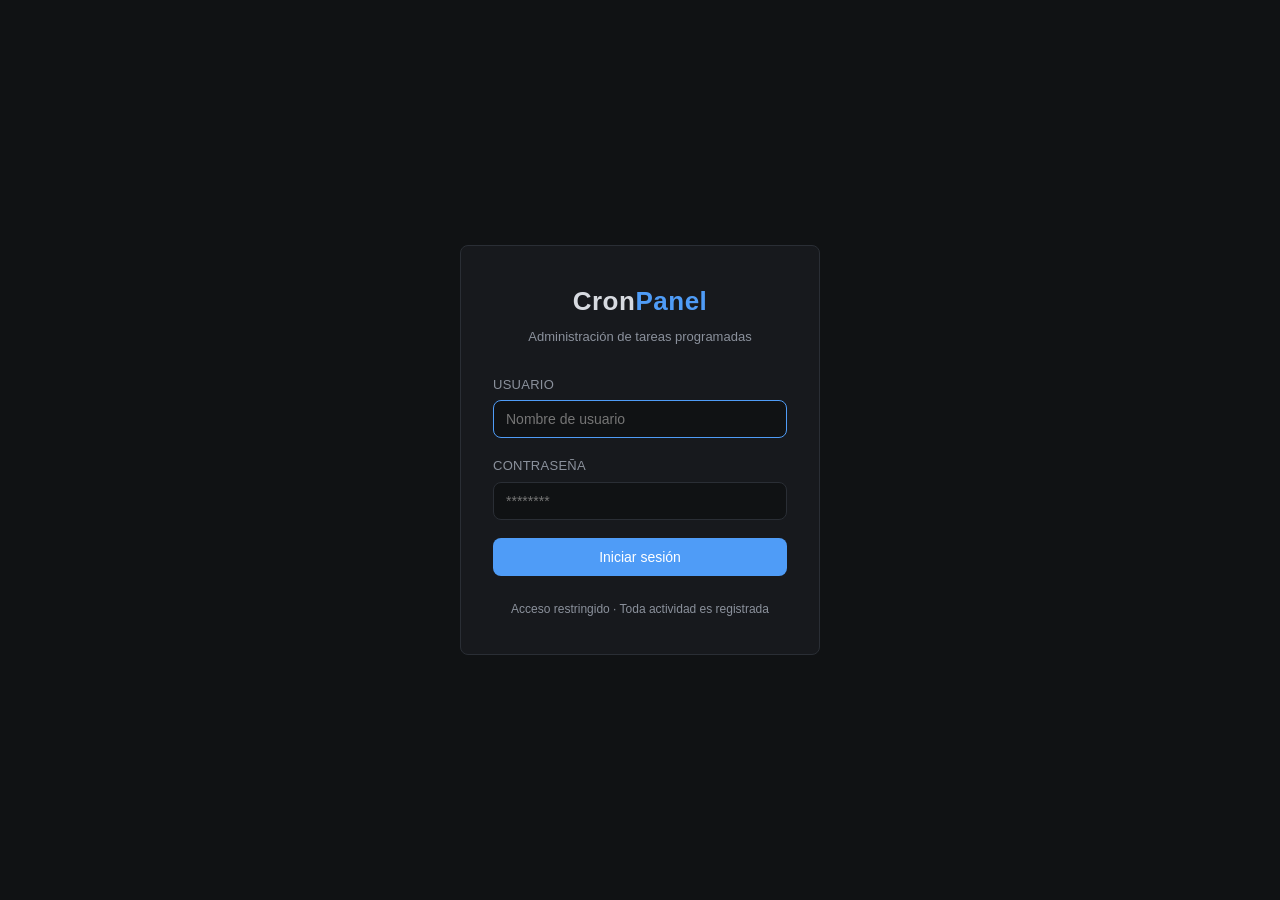
<file: frontend/index.html>
<!DOCTYPE html>
<html lang="es">
<head>
    <meta charset="UTF-8">
    <meta name="viewport" content="width=device-width, initial-scale=1.0">
    <title>CronPanel</title>
    <script>
        (function () {
            var token = localStorage.getItem("cronpanel_token");
            window.location.replace(token ? "pages/dashboard.html" : "pages/login.html");
        })();
    </script>
</head>
<body>
    <noscript>CronPanel requiere JavaScript habilitado.</noscript>
</body>
</html>
</file>
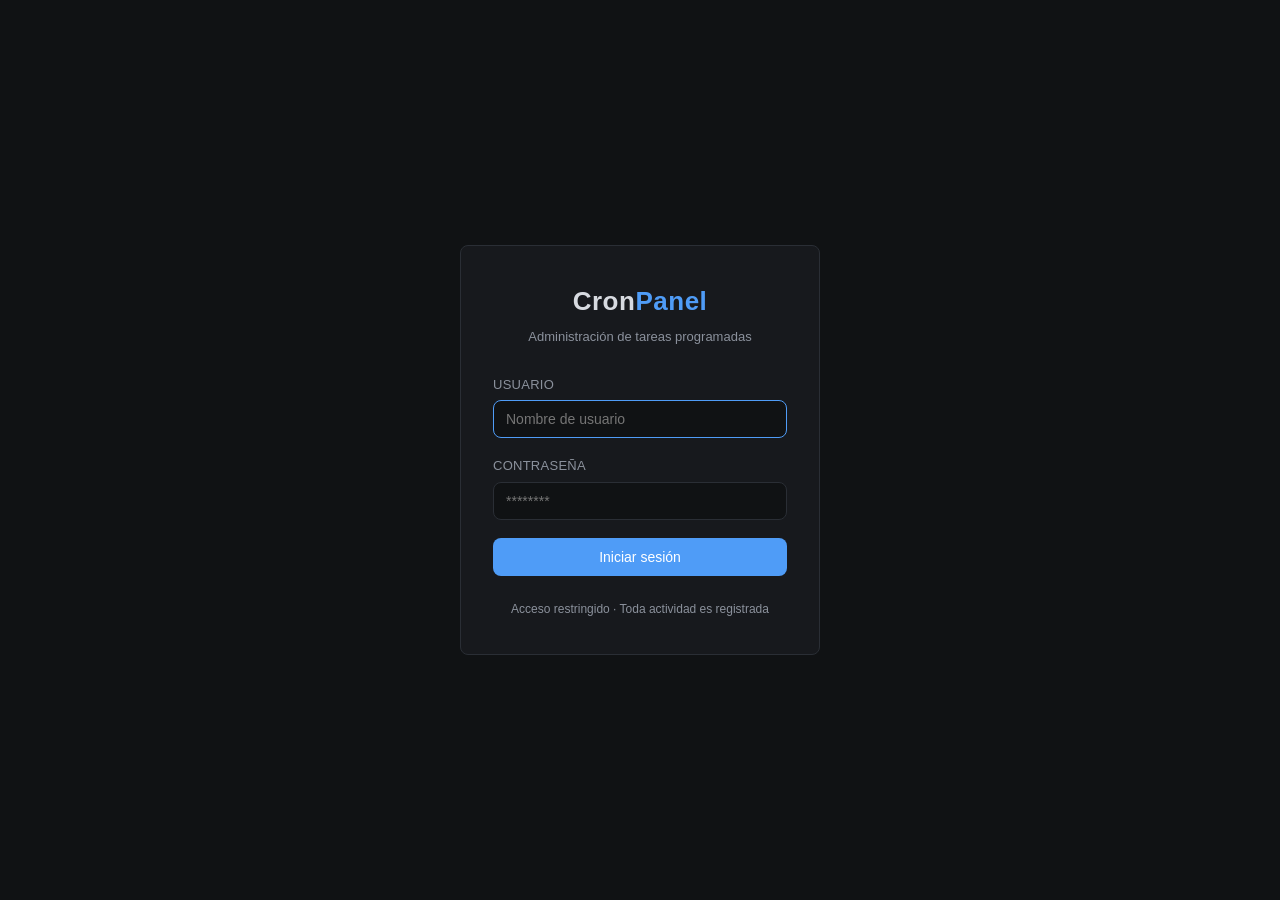
<file: frontend/pages/cron-jobs.html>
<!DOCTYPE html>
<html lang="es">
<head>
    <meta charset="UTF-8">
    <meta name="viewport" content="width=device-width, initial-scale=1.0">
    <title>Automatizaciones | CronPanel</title>
    <link rel="stylesheet" href="../assets/css/main.css">
    <link rel="stylesheet" href="../assets/css/dashboard.css">
    <link rel="stylesheet" href="../assets/css/cronjobs.css">
</head>
<body>
    <aside class="sidebar">
        <div class="sidebar-brand">Cron<span class="brand-accent">Panel</span></div>
        <nav class="sidebar-nav">
            <a href="dashboard.html" class="nav-item">Dashboard</a>
            <a href="cron-jobs.html" class="nav-item active">Automatizaciones</a>
            <a href="scripts.html" class="nav-item">Scripts</a>
            <a href="executions.html" class="nav-item">Ejecuciones</a>
            <span class="nav-separator"></span>
            <span class="nav-item disabled" title="Disponible en próximas fases">Usuarios</span>
            <span class="nav-item disabled" title="Disponible en próximas fases">Roles</span>
            <span class="nav-separator"></span>
            <span class="nav-item disabled" title="Disponible en próximas fases">Auditoría</span>
        </nav>
    </aside>

    <main class="content">
        <header class="topbar">
            <h2>Automatizaciones</h2>
            <div class="user-box">
                <span id="user-role" class="role-badge"></span>
                <span id="user-name"></span>
                <button id="logout-button" class="btn btn-secondary btn-small">Salir</button>
            </div>
        </header>

        <div id="page-alert" class="alert alert-error hidden"></div>

        <section class="toolbar">
            <input type="text" id="filter-name" class="search-input" placeholder="Filtrar por nombre…">
            <select id="filter-active" class="search-input">
                <option value="">Todos los estados</option>
                <option value="true">Activos</option>
                <option value="false">Inactivos</option>
            </select>
            <button id="new-job-button" class="btn btn-primary">Nueva tarea</button>
        </section>

        <section class="card">
            <div class="table-wrap">
                <table class="cron-table" id="jobs-table">
                    <thead>
                        <tr>
                            <th>Nombre</th>
                            <th>Programación</th>
                            <th>Descripción legible</th>
                            <th>Comando</th>
                            <th>Estado</th>
                            <th>Próxima ejecución</th>
                            <th>Última ejecución</th>
                            <th class="actions-col">Acciones</th>
                        </tr>
                    </thead>
                    <tbody id="jobs-body">
                        <tr id="loading-row"><td colspan="8" class="muted">Cargando…</td></tr>
                    </tbody>
                </table>
            </div>
        </section>
    </main>

    <!-- Modal: crear / editar tarea -->
    <div id="job-modal" class="modal-overlay hidden">
        <div class="modal">
            <header class="modal-header">
                <h3 id="modal-title">Nueva tarea</h3>
                <button type="button" class="modal-close" id="modal-close" aria-label="Cerrar">&times;</button>
            </header>
            <form id="job-form" novalidate>
                <input type="hidden" id="job-id">
                <div class="form-group">
                    <label for="job-name">Nombre</label>
                    <input type="text" id="job-name" maxlength="200" autocomplete="off">
                </div>
                <div class="form-group">
                    <label for="job-command">Comando o URL</label>
                    <textarea id="job-command" rows="2" maxlength="2000"></textarea>
                    <p class="field-hint">Se almacena como dato; nunca se ejecuta desde esta plataforma.</p>
                </div>
                <div class="form-group">
                    <label for="job-schedule">Expresión cron (5 campos)</label>
                    <input type="text" id="job-schedule" placeholder="0 2 * * *" maxlength="100" autocomplete="off" spellcheck="false">
                    <p id="schedule-hint" class="field-hint"></p>
                </div>
                <div class="form-group">
                    <label for="job-script">Script vinculado (allow-list)</label>
                    <select id="job-script" class="search-input">
                        <option value="">— Sin script —</option>
                    </select>
                    <p class="field-hint" id="job-script-hint"></p>
                </div>
                <div class="form-group">
                    <label for="job-description">Descripción</label>
                    <textarea id="job-description" rows="2" maxlength="2000"></textarea>
                </div>
                <div class="modal-actions">
                    <button type="button" class="btn btn-secondary" id="modal-cancel">Cancelar</button>
                    <button type="submit" class="btn btn-primary" id="modal-save">Guardar</button>
                </div>
            </form>
        </div>
    </div>

    <!-- Modal: historial de cambios -->
    <div id="history-modal" class="modal-overlay hidden">
        <div class="modal">
            <header class="modal-header">
                <h3 id="history-title">Historial</h3>
                <button type="button" class="modal-close" id="history-close" aria-label="Cerrar">&times;</button>
            </header>
            <ul id="history-list" class="history-list"></ul>
            <div class="modal-actions">
                <button type="button" class="btn btn-secondary" id="history-done">Cerrar</button>
            </div>
        </div>
    </div>

    <!-- Modal: resultado de ejecución -->
    <div id="run-modal" class="modal-overlay hidden">
        <div class="modal">
            <header class="modal-header">
                <h3 id="run-title">Ejecución</h3>
                <button type="button" class="modal-close" id="run-close" aria-label="Cerrar">&times;</button>
            </header>
            <p id="run-status" class="muted"></p>
            <div class="exec-output-area">
                <h4>Salida estándar (stdout)</h4>
                <pre id="run-stdout" class="exec-output"></pre>
                <h4>Errores (stderr)</h4>
                <pre id="run-stderr" class="exec-output"></pre>
            </div>
            <div class="modal-actions">
                <button type="button" class="btn btn-secondary" id="run-done">Cerrar</button>
            </div>
        </div>
    </div>

    <script src="../assets/js/api.js"></script>
    <script src="../assets/js/auth.js"></script>
    <script src="../assets/js/cronjobs.js"></script>
</body>
</html>
</file>
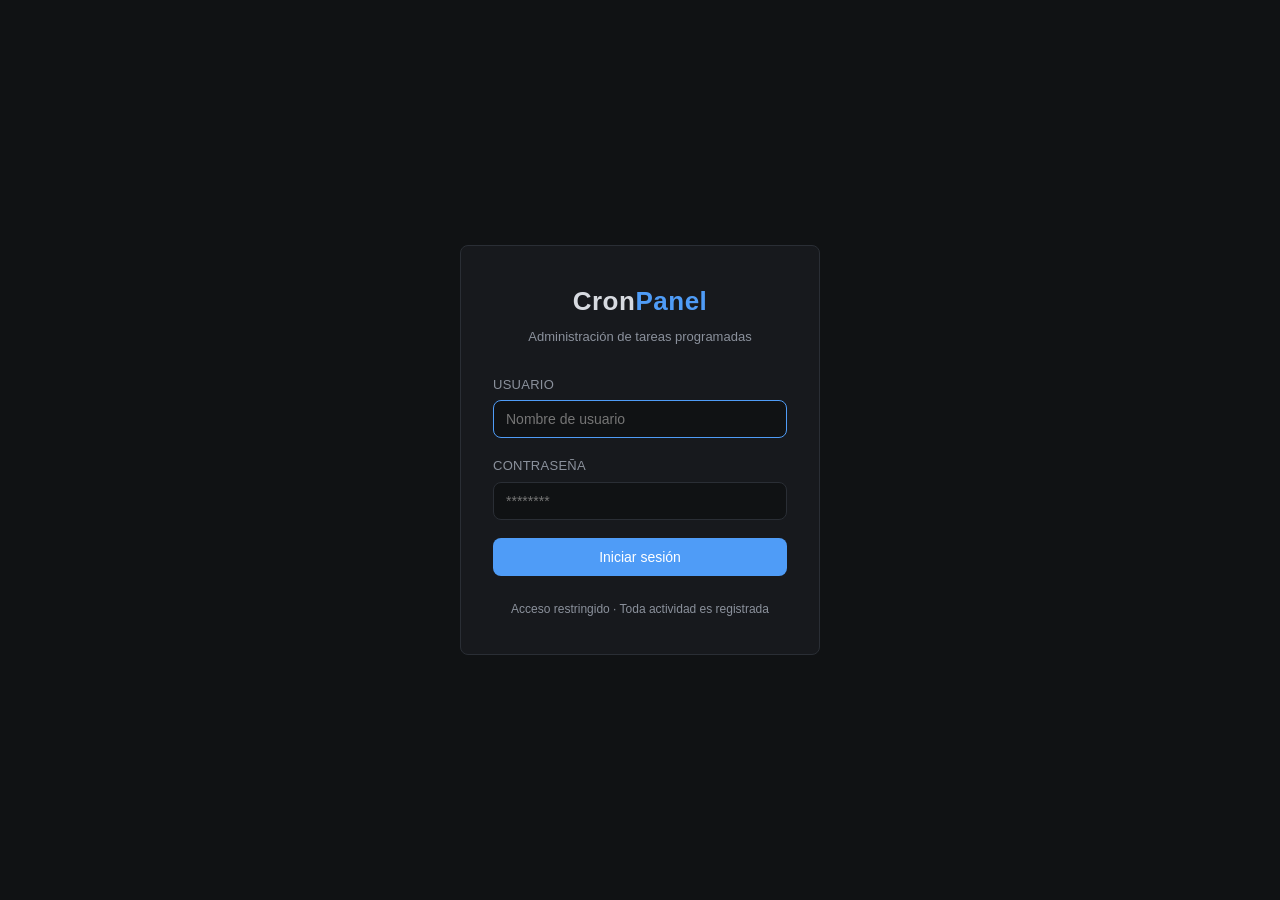
<file: frontend/pages/dashboard.html>
<!DOCTYPE html>
<html lang="es">
<head>
    <meta charset="UTF-8">
    <meta name="viewport" content="width=device-width, initial-scale=1.0">
    <title>Dashboard | CronPanel</title>
    <link rel="stylesheet" href="../assets/css/main.css">
    <link rel="stylesheet" href="../assets/css/dashboard.css">
</head>
<body>
    <aside class="sidebar">
        <div class="sidebar-brand">Cron<span class="brand-accent">Panel</span></div>
        <nav class="sidebar-nav">
            <a href="dashboard.html" class="nav-item active">Dashboard</a>
            <a href="cron-jobs.html" class="nav-item">Automatizaciones</a>
            <a href="scripts.html" class="nav-item">Scripts</a>
            <a href="executions.html" class="nav-item">Ejecuciones</a>
            <span class="nav-separator"></span>
            <span class="nav-item disabled" title="Disponible en próximas fases">Usuarios</span>
            <span class="nav-item disabled" title="Disponible en próximas fases">Roles</span>
            <span class="nav-separator"></span>
            <span class="nav-item disabled" title="Disponible en próximas fases">Auditoría</span>
        </nav>
    </aside>

    <main class="content">
        <header class="topbar">
            <h2>Dashboard</h2>
            <div class="user-box">
                <span id="user-role" class="role-badge"></span>
                <span id="user-name"></span>
                <button id="logout-button" class="btn btn-secondary btn-small">Salir</button>
            </div>
        </header>

        <section class="stat-grid">
            <article class="card stat-card">
                <h3>Estado del sistema</h3>
                <p id="system-status" class="status-value">Consultando…</p>
            </article>
            <article class="card stat-card">
                <h3>Versión</h3>
                <p id="system-version" class="status-value">—</p>
            </article>
            <article class="card stat-card">
                <h3>Base de datos</h3>
                <p id="database-status" class="status-value">—</p>
            </article>
        </section>

        <section class="card">
            <h3>Bienvenido</h3>
            <p id="welcome-message" class="muted">
                Gestiona automatizaciones (cron jobs), registra scripts permitidos en la
                allow-list y consulta el historial de ejecuciones. El motor de ejecución
                lanza solo scripts registrados, con entorno mínimo y tiempo límite.
            </p>
        </section>
    </main>

    <script src="../assets/js/api.js"></script>
    <script src="../assets/js/auth.js"></script>
    <script src="../assets/js/dashboard.js"></script>
</body>
</html>
</file>
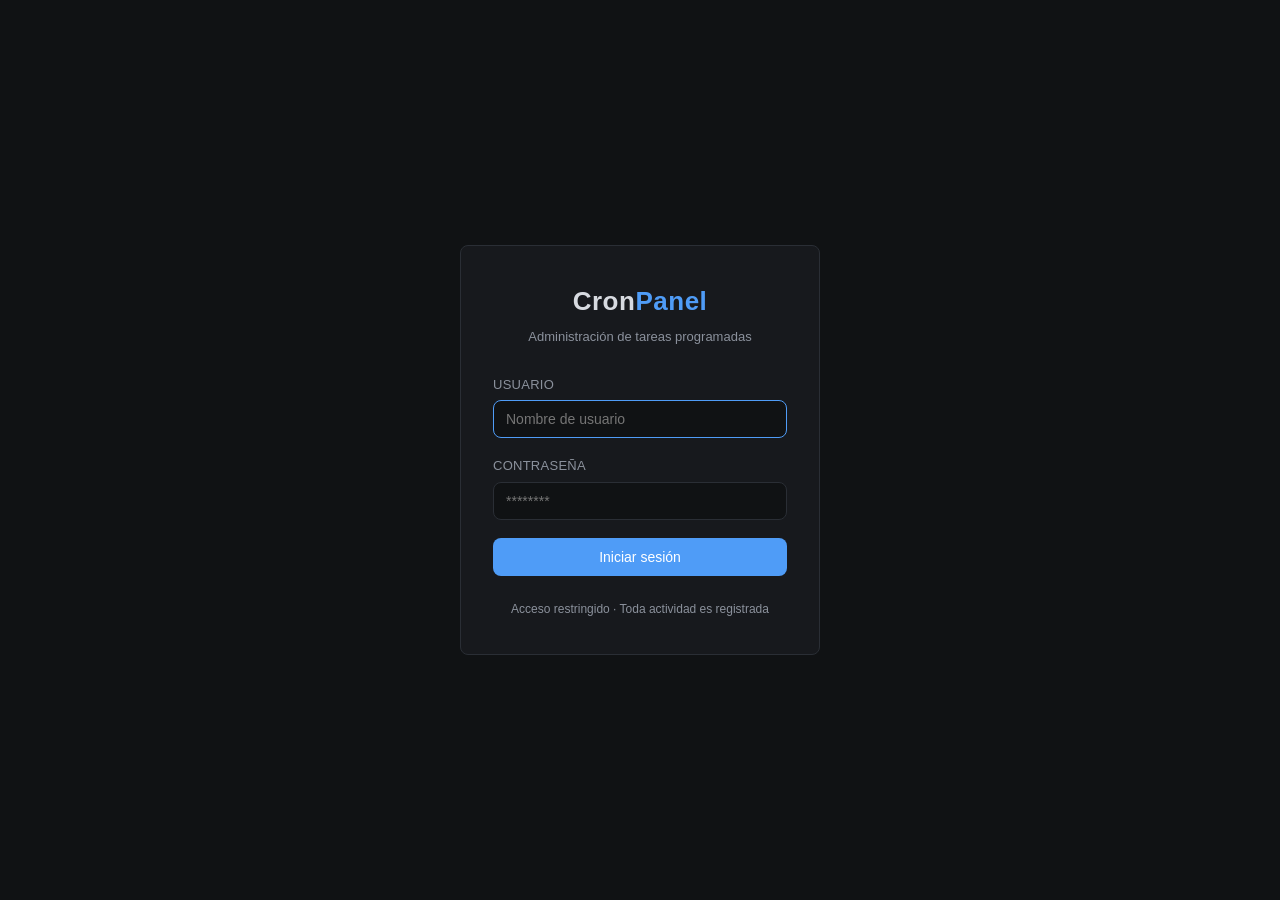
<file: frontend/pages/executions.html>
<!DOCTYPE html>
<html lang="es">
<head>
    <meta charset="UTF-8">
    <meta name="viewport" content="width=device-width, initial-scale=1.0">
    <title>Ejecuciones | CronPanel</title>
    <link rel="stylesheet" href="../assets/css/main.css">
    <link rel="stylesheet" href="../assets/css/dashboard.css">
    <link rel="stylesheet" href="../assets/css/cronjobs.css">
</head>
<body>
    <aside class="sidebar">
        <div class="sidebar-brand">Cron<span class="brand-accent">Panel</span></div>
        <nav class="sidebar-nav">
            <a href="dashboard.html" class="nav-item">Dashboard</a>
            <a href="cron-jobs.html" class="nav-item">Automatizaciones</a>
            <a href="scripts.html" class="nav-item">Scripts</a>
            <a href="executions.html" class="nav-item active">Ejecuciones</a>
            <span class="nav-separator"></span>
            <span class="nav-item disabled" title="Disponible en próximas fases">Usuarios</span>
            <span class="nav-item disabled" title="Disponible en próximas fases">Roles</span>
            <span class="nav-separator"></span>
            <span class="nav-item disabled" title="Disponible en próximas fases">Auditoría</span>
        </nav>
    </aside>

    <main class="content">
        <header class="topbar">
            <h2>Ejecuciones</h2>
            <div class="user-box">
                <span id="user-role" class="role-badge"></span>
                <span id="user-name"></span>
                <button id="logout-button" class="btn btn-secondary btn-small">Salir</button>
            </div>
        </header>

        <div id="page-alert" class="alert alert-error hidden"></div>

        <section class="toolbar">
            <select id="filter-status" class="search-input">
                <option value="">Todos los estados</option>
                <option value="running">En ejecución</option>
                <option value="success">Éxito</option>
                <option value="failed">Fallida</option>
                <option value="timed_out">Agotó el tiempo</option>
            </select>
            <button id="refresh-button" class="btn btn-secondary">Actualizar</button>
        </section>

        <section class="card">
            <div class="table-wrap">
                <table class="cron-table" id="executions-table">
                    <thead>
                        <tr>
                            <th>Tarea</th>
                            <th>Script</th>
                            <th>Estado</th>
                            <th>Disparador</th>
                            <th>Código</th>
                            <th>Duración</th>
                            <th>Iniciado</th>
                            <th>Usuario</th>
                            <th class="actions-col">Salida</th>
                        </tr>
                    </thead>
                    <tbody id="executions-body">
                        <tr id="loading-row"><td colspan="9" class="muted">Cargando…</td></tr>
                    </tbody>
                </table>
            </div>
        </section>
    </main>

    <div id="run-modal" class="modal-overlay hidden">
        <div class="modal">
            <header class="modal-header">
                <h3 id="run-title">Ejecución</h3>
                <button type="button" class="modal-close" id="run-close" aria-label="Cerrar">&times;</button>
            </header>
            <p id="run-status" class="muted"></p>
            <div class="exec-output-area">
                <h4>Salida estándar (stdout)</h4>
                <pre id="run-stdout" class="exec-output"></pre>
                <h4>Errores (stderr)</h4>
                <pre id="run-stderr" class="exec-output"></pre>
            </div>
            <div class="modal-actions">
                <button type="button" class="btn btn-secondary" id="run-done">Cerrar</button>
            </div>
        </div>
    </div>

    <script src="../assets/js/api.js"></script>
    <script src="../assets/js/auth.js"></script>
    <script src="../assets/js/executions.js"></script>
</body>
</html>
</file>
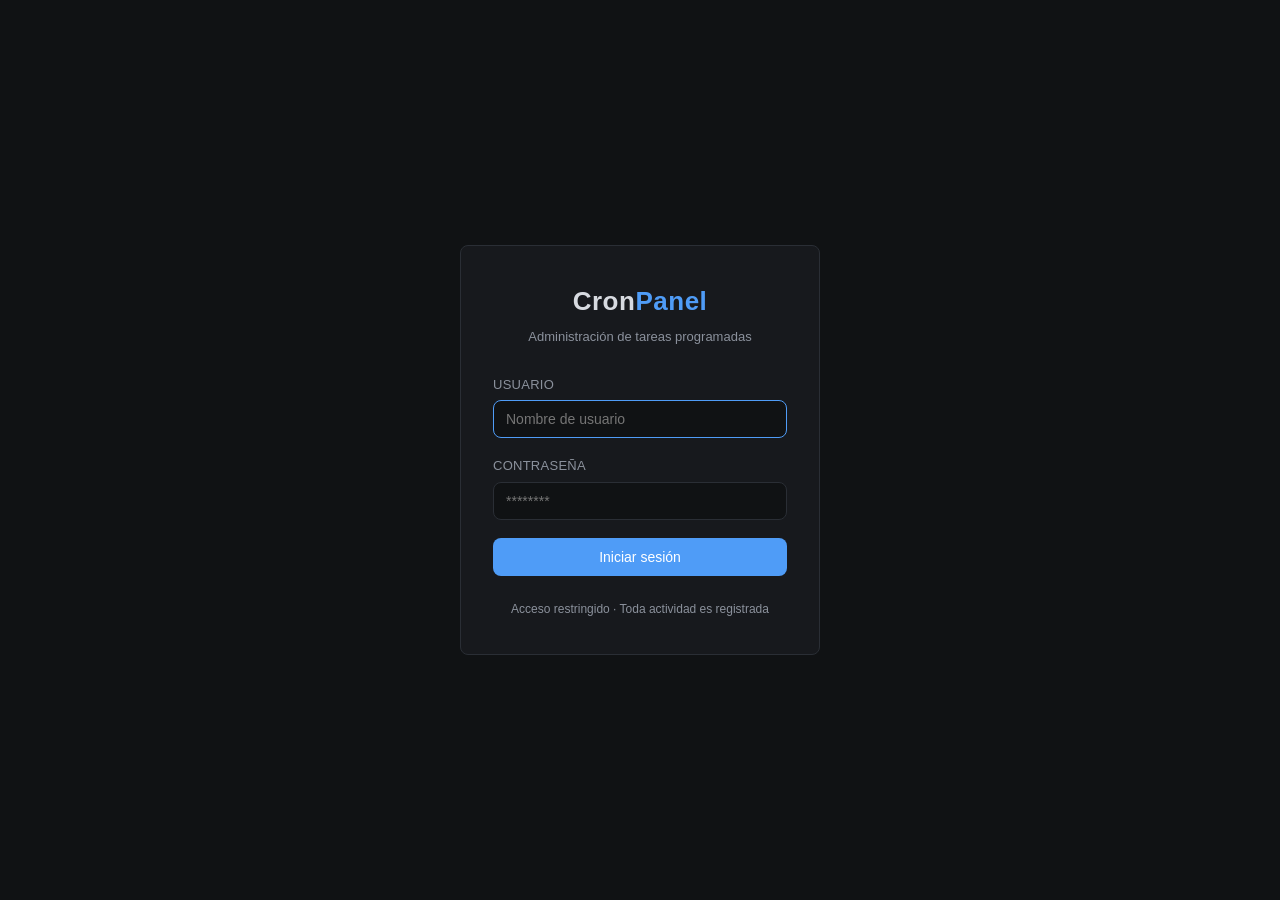
<file: frontend/pages/login.html>
<!DOCTYPE html>
<html lang="es">
<head>
    <meta charset="UTF-8">
    <meta name="viewport" content="width=device-width, initial-scale=1.0">
    <title>Iniciar sesión | CronPanel</title>
    <link rel="stylesheet" href="../assets/css/main.css">
    <link rel="stylesheet" href="../assets/css/login.css">
</head>
<body class="login-body">
    <main class="login-container">
        <section class="login-card">
            <header class="login-header">
                <h1 class="brand">Cron<span class="brand-accent">Panel</span></h1>
                <p class="login-subtitle">Administración de tareas programadas</p>
            </header>

            <form id="login-form" autocomplete="off" novalidate>
                <div class="form-group">
                    <label for="username">Usuario</label>
                    <input type="text" id="username" name="username"
                           required maxlength="64" autofocus
                           placeholder="Nombre de usuario">
                </div>

                <div class="form-group">
                    <label for="password">Contraseña</label>
                    <input type="password" id="password" name="password"
                           required maxlength="256"
                           placeholder="********">
                </div>

                <p id="login-error" class="alert alert-error hidden" role="alert"></p>

                <button type="submit" id="login-button" class="btn btn-primary btn-block">
                    Iniciar sesión
                </button>
            </form>

            <footer class="login-footer">
                <span>Acceso restringido · Toda actividad es registrada</span>
            </footer>
        </section>
    </main>

    <script src="../assets/js/api.js"></script>
    <script src="../assets/js/auth.js"></script>
</body>
</html>
</file>
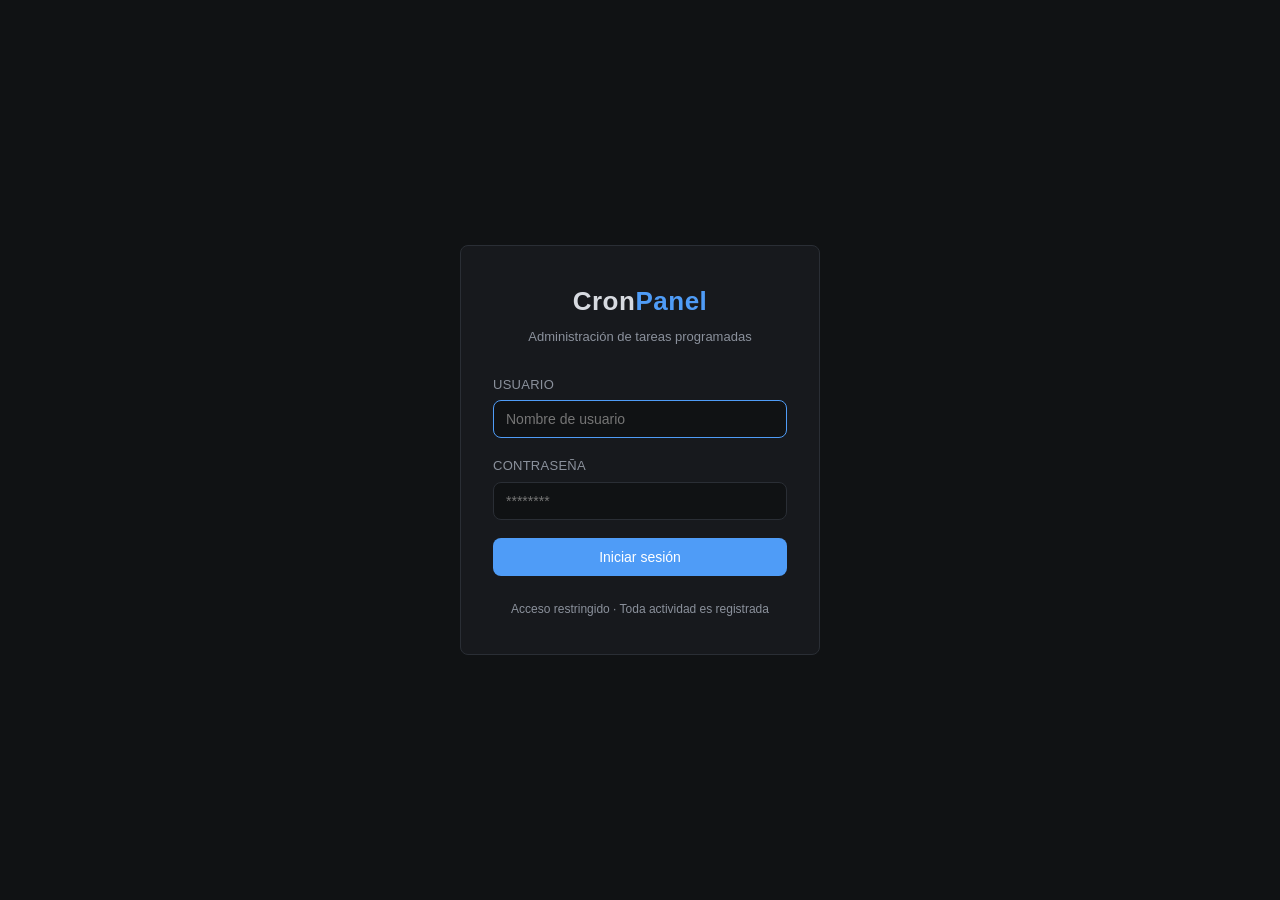
<file: frontend/pages/scripts.html>
<!DOCTYPE html>
<html lang="es">
<head>
    <meta charset="UTF-8">
    <meta name="viewport" content="width=device-width, initial-scale=1.0">
    <title>Scripts | CronPanel</title>
    <link rel="stylesheet" href="../assets/css/main.css">
    <link rel="stylesheet" href="../assets/css/dashboard.css">
    <link rel="stylesheet" href="../assets/css/cronjobs.css">
</head>
<body>
    <aside class="sidebar">
        <div class="sidebar-brand">Cron<span class="brand-accent">Panel</span></div>
        <nav class="sidebar-nav">
            <a href="dashboard.html" class="nav-item">Dashboard</a>
            <a href="cron-jobs.html" class="nav-item">Automatizaciones</a>
            <a href="scripts.html" class="nav-item active">Scripts</a>
            <a href="executions.html" class="nav-item">Ejecuciones</a>
            <span class="nav-separator"></span>
            <span class="nav-item disabled" title="Disponible en próximas fases">Usuarios</span>
            <span class="nav-item disabled" title="Disponible en próximas fases">Roles</span>
            <span class="nav-separator"></span>
            <span class="nav-item disabled" title="Disponible en próximas fases">Auditoría</span>
        </nav>
    </aside>

    <main class="content">
        <header class="topbar">
            <h2>Scripts permitidos</h2>
            <div class="user-box">
                <span id="user-role" class="role-badge"></span>
                <span id="user-name"></span>
                <button id="logout-button" class="btn btn-secondary btn-small">Salir</button>
            </div>
        </header>

        <section class="card">
            <p class="muted">
                Solo los administradores registran scripts. Cada script es un archivo dentro
                del directorio permitido (allow-list); las tareas se enuncian a un script y el
                motor de ejecución lo lanza con un entorno mínimo, sin shell y con tiempo límite.
            </p>
        </section>

        <div id="page-alert" class="alert alert-error hidden"></div>

        <section class="toolbar">
            <button id="new-script-button" class="btn btn-primary">Nuevo script</button>
        </section>

        <section class="card">
            <div class="table-wrap">
                <table class="cron-table" id="scripts-table">
                    <thead>
                        <tr>
                            <th>Nombre</th>
                            <th>Ruta</th>
                            <th>Estado</th>
                            <th>Creado por</th>
                            <th class="actions-col">Acciones</th>
                        </tr>
                    </thead>
                    <tbody id="scripts-body">
                        <tr id="loading-row"><td colspan="5" class="muted">Cargando…</td></tr>
                    </tbody>
                </table>
            </div>
        </section>
    </main>

    <div id="script-modal" class="modal-overlay hidden">
        <div class="modal">
            <header class="modal-header">
                <h3 id="modal-title">Nuevo script</h3>
                <button type="button" class="modal-close" id="modal-close" aria-label="Cerrar">&times;</button>
            </header>
            <form id="script-form" novalidate>
                <input type="hidden" id="script-id">
                <div class="form-group">
                    <label for="script-name">Nombre</label>
                    <input type="text" id="script-name" maxlength="200" autocomplete="off">
                </div>
                <div class="form-group">
                    <label for="script-path">Ruta absoluta del archivo</label>
                    <input type="text" id="script-path" maxlength="2000" autocomplete="off" spellcheck="false">
                    <p class="field-hint" id="script-path-hint"></p>
                </div>
                <div class="form-group">
                    <label for="script-description">Descripción</label>
                    <textarea id="script-description" rows="2" maxlength="2000"></textarea>
                </div>
                <div class="form-group">
                    <label class="checkbox-label">
                        <input type="checkbox" id="script-enabled" checked>
                        Habilitado para ejecución
                    </label>
                </div>
                <div class="modal-actions">
                    <button type="button" class="btn btn-secondary" id="modal-cancel">Cancelar</button>
                    <button type="submit" class="btn btn-primary" id="modal-save">Guardar</button>
                </div>
            </form>
        </div>
    </div>

    <script src="../assets/js/api.js"></script>
    <script src="../assets/js/auth.js"></script>
    <script src="../assets/js/scripts.js"></script>
</body>
</html>
</file>
<file: frontend/assets/css/main.css>
/* CronPanel - base theme and shared components.
   Dark administrative/SOC style: near-black surfaces, gray text,
   one discreet accent color. */

:root {
    --bg: #101214;
    --surface: #17191d;
    --surface-raised: #1e2126;
    --border: #2a2e35;
    --text: #d7dae0;
    --text-muted: #8b919c;
    --accent: #4f9cf7;
    --accent-hover: #3d8bee;
    --danger: #e05561;
    --success: #43b581;
    --warning: #d9a03c;
    --font: "Segoe UI", "Helvetica Neue", Arial, sans-serif;
    --mono: "Cascadia Mono", Consolas, monospace;
    --radius: 8px;
}

* {
    box-sizing: border-box;
    margin: 0;
    padding: 0;
}

html, body {
    height: 100%;
}

body {
    font-family: var(--font);
    background-color: var(--bg);
    color: var(--text);
    font-size: 15px;
    line-height: 1.5;
}

h1, h2, h3 {
    font-weight: 600;
}

.brand-accent {
    color: var(--accent);
}

.muted {
    color: var(--text-muted);
}

.hidden {
    display: none !important;
}

/* Buttons */
.btn {
    border: 1px solid transparent;
    border-radius: var(--radius);
    padding: 10px 16px;
    font-size: 14px;
    cursor: pointer;
    transition: background-color 0.15s ease, border-color 0.15s ease;
}

.btn:disabled {
    opacity: 0.55;
    cursor: not-allowed;
}

.btn-primary {
    background-color: var(--accent);
    color: #ffffff;
}

.btn-primary:hover:not(:disabled) {
    background-color: var(--accent-hover);
}

.btn-secondary {
    background-color: var(--surface-raised);
    border-color: var(--border);
    color: var(--text);
}

.btn-secondary:hover:not(:disabled) {
    border-color: var(--text-muted);
}

.btn-small {
    padding: 6px 12px;
    font-size: 13px;
}

.btn-block {
    width: 100%;
}

/* Forms */
.form-group {
    margin-bottom: 18px;
}

.form-group label {
    display: block;
    margin-bottom: 6px;
    font-size: 13px;
    color: var(--text-muted);
    letter-spacing: 0.02em;
    text-transform: uppercase;
}

input[type="text"],
input[type="password"],
input[type="email"],
select,
textarea {
    width: 100%;
    padding: 10px 12px;
    background-color: var(--bg);
    border: 1px solid var(--border);
    border-radius: var(--radius);
    color: var(--text);
    font-size: 14px;
    outline: none;
    transition: border-color 0.15s ease;
}

input:focus,
select:focus,
textarea:focus {
    border-color: var(--accent);
}

/* Alerts */
.alert {
    padding: 10px 12px;
    border-radius: var(--radius);
    font-size: 14px;
    margin-bottom: 16px;
}

.alert-error {
    background-color: rgba(224, 85, 97, 0.12);
    border: 1px solid rgba(224, 85, 97, 0.45);
    color: var(--danger);
}
</file>
<file: frontend/assets/css/dashboard.css>
/* Dashboard layout: fixed sidebar + scrollable content (desktop first). */

.sidebar {
    position: fixed;
    top: 0;
    left: 0;
    bottom: 0;
    width: 230px;
    background-color: var(--surface);
    border-right: 1px solid var(--border);
    display: flex;
    flex-direction: column;
    padding: 20px 14px;
}

.sidebar-brand {
    font-size: 19px;
    font-weight: 600;
    padding: 6px 10px 18px;
}

.sidebar-nav {
    display: flex;
    flex-direction: column;
    gap: 4px;
    flex: 1;
}

.nav-item {
    display: block;
    padding: 9px 12px;
    border-radius: var(--radius);
    color: var(--text-muted);
    text-decoration: none;
    font-size: 14px;
}

a.nav-item:hover {
    background-color: var(--surface-raised);
    color: var(--text);
}

.nav-item.active {
    background-color: var(--surface-raised);
    color: var(--accent);
}

.nav-item.disabled {
    opacity: 0.45;
    cursor: not-allowed;
}

.nav-separator {
    height: 1px;
    background-color: var(--border);
    margin: 10px 4px;
}

.content {
    margin-left: 230px;
    padding: 24px 32px;
    min-height: 100vh;
}

.topbar {
    display: flex;
    align-items: center;
    justify-content: space-between;
    margin-bottom: 26px;
}

.user-box {
    display: flex;
    align-items: center;
    gap: 12px;
}

.role-badge {
    background-color: var(--surface-raised);
    border: 1px solid var(--border);
    color: var(--accent);
    font-size: 12px;
    padding: 3px 10px;
    border-radius: 999px;
    text-transform: uppercase;
    letter-spacing: 0.04em;
}

.stat-grid {
    display: grid;
    grid-template-columns: repeat(auto-fit, minmax(220px, 1fr));
    gap: 16px;
    margin-bottom: 22px;
}

.card {
    background-color: var(--surface);
    border: 1px solid var(--border);
    border-radius: var(--radius);
    padding: 20px 22px;
}

.stat-card h3,
.card h3 {
    font-size: 13px;
    color: var(--text-muted);
    text-transform: uppercase;
    letter-spacing: 0.05em;
    margin-bottom: 10px;
}

.status-value {
    font-size: 20px;
    font-weight: 600;
}

.status-ok { color: var(--success); }
.status-error { color: var(--danger); }

@media (max-width: 900px) {
    .sidebar { width: 190px; }
    .content { margin-left: 190px; padding: 18px; }
}
</file>
<file: frontend/assets/css/cronjobs.css>
/* CronJobs page: toolbar, table, badges, modals and history. */

.toolbar {
    display: flex;
    align-items: center;
    gap: 12px;
    margin-bottom: 18px;
    flex-wrap: wrap;
}

.search-input {
    width: 240px;
}

.table-wrap {
    overflow-x: auto;
}

.cron-table {
    width: 100%;
    border-collapse: collapse;
}

.cron-table th {
    text-align: left;
    font-size: 12px;
    text-transform: uppercase;
    letter-spacing: 0.04em;
    color: var(--text-muted);
    padding: 8px 10px;
    border-bottom: 1px solid var(--border);
    white-space: nowrap;
}

.cron-table td {
    padding: 12px 10px;
    border-bottom: 1px solid var(--border);
    vertical-align: top;
}

.cron-table tr:last-child td {
    border-bottom: none;
}

.actions-col {
    text-align: right;
    white-space: nowrap;
}

.actions-col .btn {
    margin-left: 6px;
}

.cron-expr,
.cron-command {
    font-family: var(--mono);
    font-size: 13px;
    background-color: var(--bg);
    border: 1px solid var(--border);
    border-radius: 6px;
    padding: 2px 8px;
    display: inline-block;
    max-width: 320px;
    overflow: hidden;
    text-overflow: ellipsis;
    white-space: nowrap;
    vertical-align: middle;
}

.status-badge {
    display: inline-block;
    font-size: 12px;
    padding: 3px 10px;
    border-radius: 999px;
    text-transform: uppercase;
    letter-spacing: 0.04em;
}

.status-active {
    background-color: rgba(67, 181, 129, 0.14);
    border: 1px solid rgba(67, 181, 129, 0.45);
    color: var(--success);
}

.status-inactive {
    background-color: rgba(139, 145, 156, 0.14);
    border: 1px solid rgba(139, 145, 156, 0.45);
    color: var(--text-muted);
}

.btn-danger {
    color: var(--danger);
}

.btn-danger:hover:not(:disabled) {
    border-color: var(--danger);
}

/* Modals */
.modal-overlay {
    position: fixed;
    inset: 0;
    background-color: rgba(4, 6, 8, 0.72);
    display: flex;
    align-items: flex-start;
    justify-content: center;
    padding: 48px 16px;
    z-index: 20;
}

.modal {
    background-color: var(--surface);
    border: 1px solid var(--border);
    border-radius: var(--radius);
    width: 100%;
    max-width: 560px;
    max-height: calc(100vh - 96px);
    overflow-y: auto;
    padding: 22px 24px;
}

.modal-header {
    display: flex;
    align-items: center;
    justify-content: space-between;
    margin-bottom: 18px;
}

.modal-header h3 {
    font-size: 16px;
}

.modal-close {
    background: none;
    border: none;
    color: var(--text-muted);
    font-size: 24px;
    line-height: 1;
    cursor: pointer;
}

.modal-close:hover {
    color: var(--text);
}

.modal-actions {
    display: flex;
    justify-content: flex-end;
    gap: 10px;
    margin-top: 20px;
}

.field-hint {
    margin-top: 6px;
    font-size: 12.5px;
    color: var(--text-muted);
}

.hint-ok {
    color: var(--success);
}

.hint-error {
    color: var(--danger);
}

/* History */
.history-list {
    list-style: none;
    max-height: 380px;
    overflow-y: auto;
}

.history-item {
    padding: 10px 0;
    border-bottom: 1px solid var(--border);
}

.history-item:last-child {
    border-bottom: none;
}

.history-head {
    display: flex;
    align-items: baseline;
    justify-content: space-between;
    gap: 12px;
    flex-wrap: wrap;
}

.history-action {
    font-weight: 600;
    color: var(--accent);
    text-transform: uppercase;
    font-size: 13px;
    letter-spacing: 0.03em;
}

.history-meta {
    font-size: 12.5px;
}

.history-changes {
    margin-top: 6px;
    font-family: var(--mono);
    font-size: 12px;
    background-color: var(--bg);
    border: 1px solid var(--border);
    border-radius: 6px;
    padding: 8px 10px;
    white-space: pre-wrap;
    word-break: break-word;
}

.history-empty {
    padding: 14px 0;
}

/* Phase 4: script badge + execution output */
.script-badge {
    margin-top: 6px;
    display: inline-block;
    font-size: 12px;
    padding: 2px 10px;
    border-radius: 999px;
    background-color: rgba(91, 141, 233, 0.12);
    border: 1px solid rgba(91, 141, 233, 0.4);
    color: var(--accent);
}

.exec-output-area h4 {
    font-size: 12.5px;
    text-transform: uppercase;
    letter-spacing: 0.04em;
    color: var(--text-muted);
    margin: 12px 0 6px;
}

.exec-output {
    font-family: var(--mono);
    font-size: 12.5px;
    background-color: var(--bg);
    border: 1px solid var(--border);
    border-radius: 6px;
    padding: 10px 12px;
    max-height: 220px;
    overflow: auto;
    white-space: pre-wrap;
    word-break: break-word;
    margin: 0;
}

.status-success {
    background-color: rgba(67, 181, 129, 0.14);
    border: 1px solid rgba(67, 181, 129, 0.45);
    color: var(--success);
}

.status-failed {
    background-color: rgba(224, 93, 93, 0.14);
    border: 1px solid rgba(224, 93, 93, 0.45);
    color: var(--danger);
}

.status-timed_out,
.status-running {
    background-color: rgba(224, 164, 66, 0.16);
    border: 1px solid rgba(224, 164, 66, 0.5);
    color: var(--warning);
}

.btn-primary:disabled {
    opacity: 0.45;
    cursor: not-allowed;
}

@media (max-width: 900px) {
    .search-input {
        width: 100%;
    }
}
</file>
<file: frontend/assets/css/login.css>
/* Login page */

.login-body {
    display: flex;
    align-items: center;
    justify-content: center;
    min-height: 100vh;
}

.login-container {
    width: 100%;
    max-width: 400px;
    padding: 20px;
}

.login-card {
    background-color: var(--surface);
    border: 1px solid var(--border);
    border-radius: var(--radius);
    padding: 36px 32px;
}

.login-header {
    text-align: center;
    margin-bottom: 28px;
}

.brand {
    font-size: 26px;
    letter-spacing: 0.02em;
}

.login-subtitle {
    margin-top: 6px;
    color: var(--text-muted);
    font-size: 13px;
}

.login-footer {
    margin-top: 24px;
    text-align: center;
    color: var(--text-muted);
    font-size: 12px;
}
</file>
